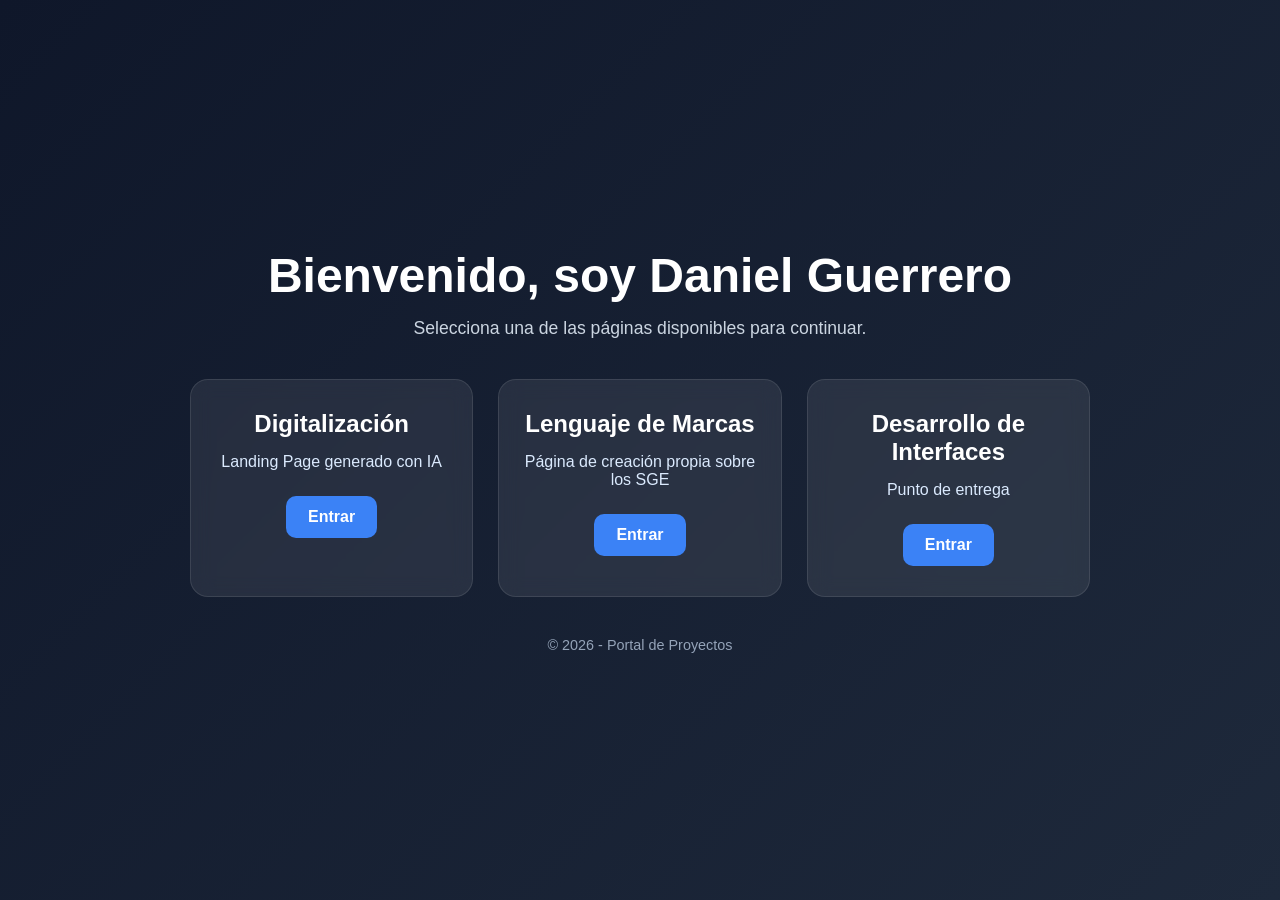
<file: index.html>
<!-- Portal Principal generado con IA, pero que no cuenta para ningún proyecto -->

<!DOCTYPE html>
<html lang="es">

<head>
    <meta charset="UTF-8" />
    <meta name="viewport" content="width=device-width, initial-scale=1.0" />

    <title>Portal Principal</title>

    <style>
        * {
            margin: 0;
            padding: 0;
            box-sizing: border-box;
            font-family: Arial, sans-serif;
        }

        body {
            min-height: 100vh;
            background: linear-gradient(135deg, #0f172a, #1e293b);
            display: flex;
            justify-content: center;
            align-items: center;
            color: white;
            padding: 20px;
        }

        .container {
            width: 100%;
            max-width: 900px;
            text-align: center;
        }

        h1 {
            font-size: 3rem;
            margin-bottom: 15px;
        }

        p {
            color: #cbd5e1;
            margin-bottom: 40px;
            font-size: 1.1rem;
        }

        .cards {
            display: grid;
            grid-template-columns: repeat(auto-fit, minmax(260px, 1fr));
            gap: 25px;
        }

        .card {
            background: rgba(255, 255, 255, 0.08);
            border: 1px solid rgba(255, 255, 255, 0.1);
            border-radius: 18px;
            padding: 30px 25px;
            backdrop-filter: blur(10px);
            transition: transform 0.3s ease, background 0.3s ease;
        }

        .card:hover {
            transform: translateY(-8px);
            background: rgba(255, 255, 255, 0.12);
        }

        .card h2 {
            margin-bottom: 15px;
            font-size: 1.5rem;
        }

        .card p {
            margin-bottom: 25px;
            font-size: 1rem;
            color: #dbeafe;
        }

        .btn {
            display: inline-block;
            text-decoration: none;
            background: #3b82f6;
            color: white;
            padding: 12px 22px;
            border-radius: 10px;
            font-weight: bold;
            transition: background 0.3s ease;
        }

        .btn:hover {
            background: #2563eb;
        }

        footer {
            margin-top: 40px;
            color: #94a3b8;
            font-size: 0.9rem;
        }

        @media (max-width: 600px) {
            h1 {
                font-size: 2.2rem;
            }
        }
    </style>
</head>

<body>

    <div class="container">

        <h1>Bienvenido, soy Daniel Guerrero</h1>

        <p>
            Selecciona una de las páginas disponibles para continuar.
        </p>

        <div class="cards">

            <div class="card">
                <h2>Digitalización</h2>
                <p>Landing Page generado con IA</p>

                <a class="btn" href="./Web_digitalizacion/index.html">
                    Entrar
                </a>
            </div>

            <div class="card">
                <h2>Lenguaje de Marcas</h2>
                <p>Página de creación propia sobre los SGE</p>

                <a class="btn" href="./Web_lenguaje_marcas/index.html">
                    Entrar
                </a>
            </div>

            <div class="card">
                <h2>Desarrollo de Interfaces</h2>
                <p>Punto de entrega</p>

                <a class="btn" href="./Desarrollo_interfaces/index.html">
                    Entrar
                </a>
            </div>

        </div>

        <footer>
            © 2026 - Portal de Proyectos
        </footer>

    </div>

</body>
</html>
</file>
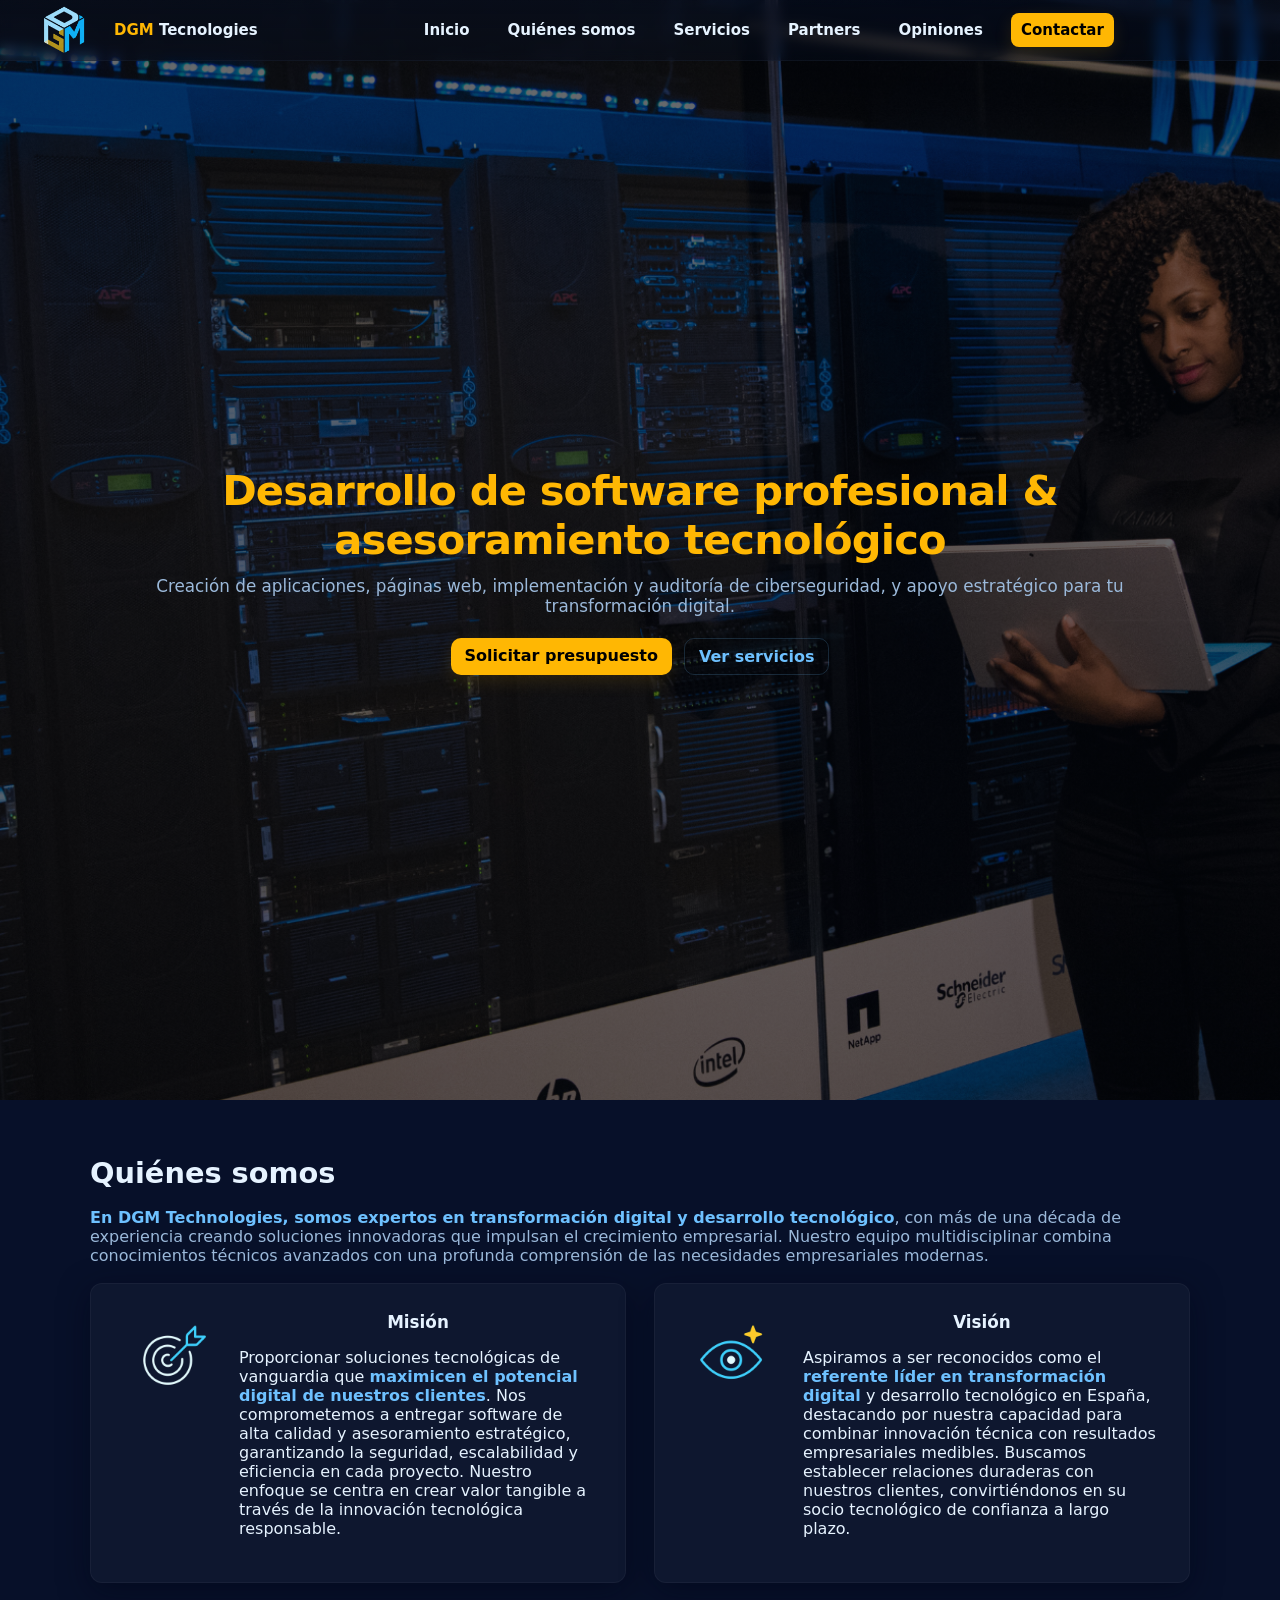
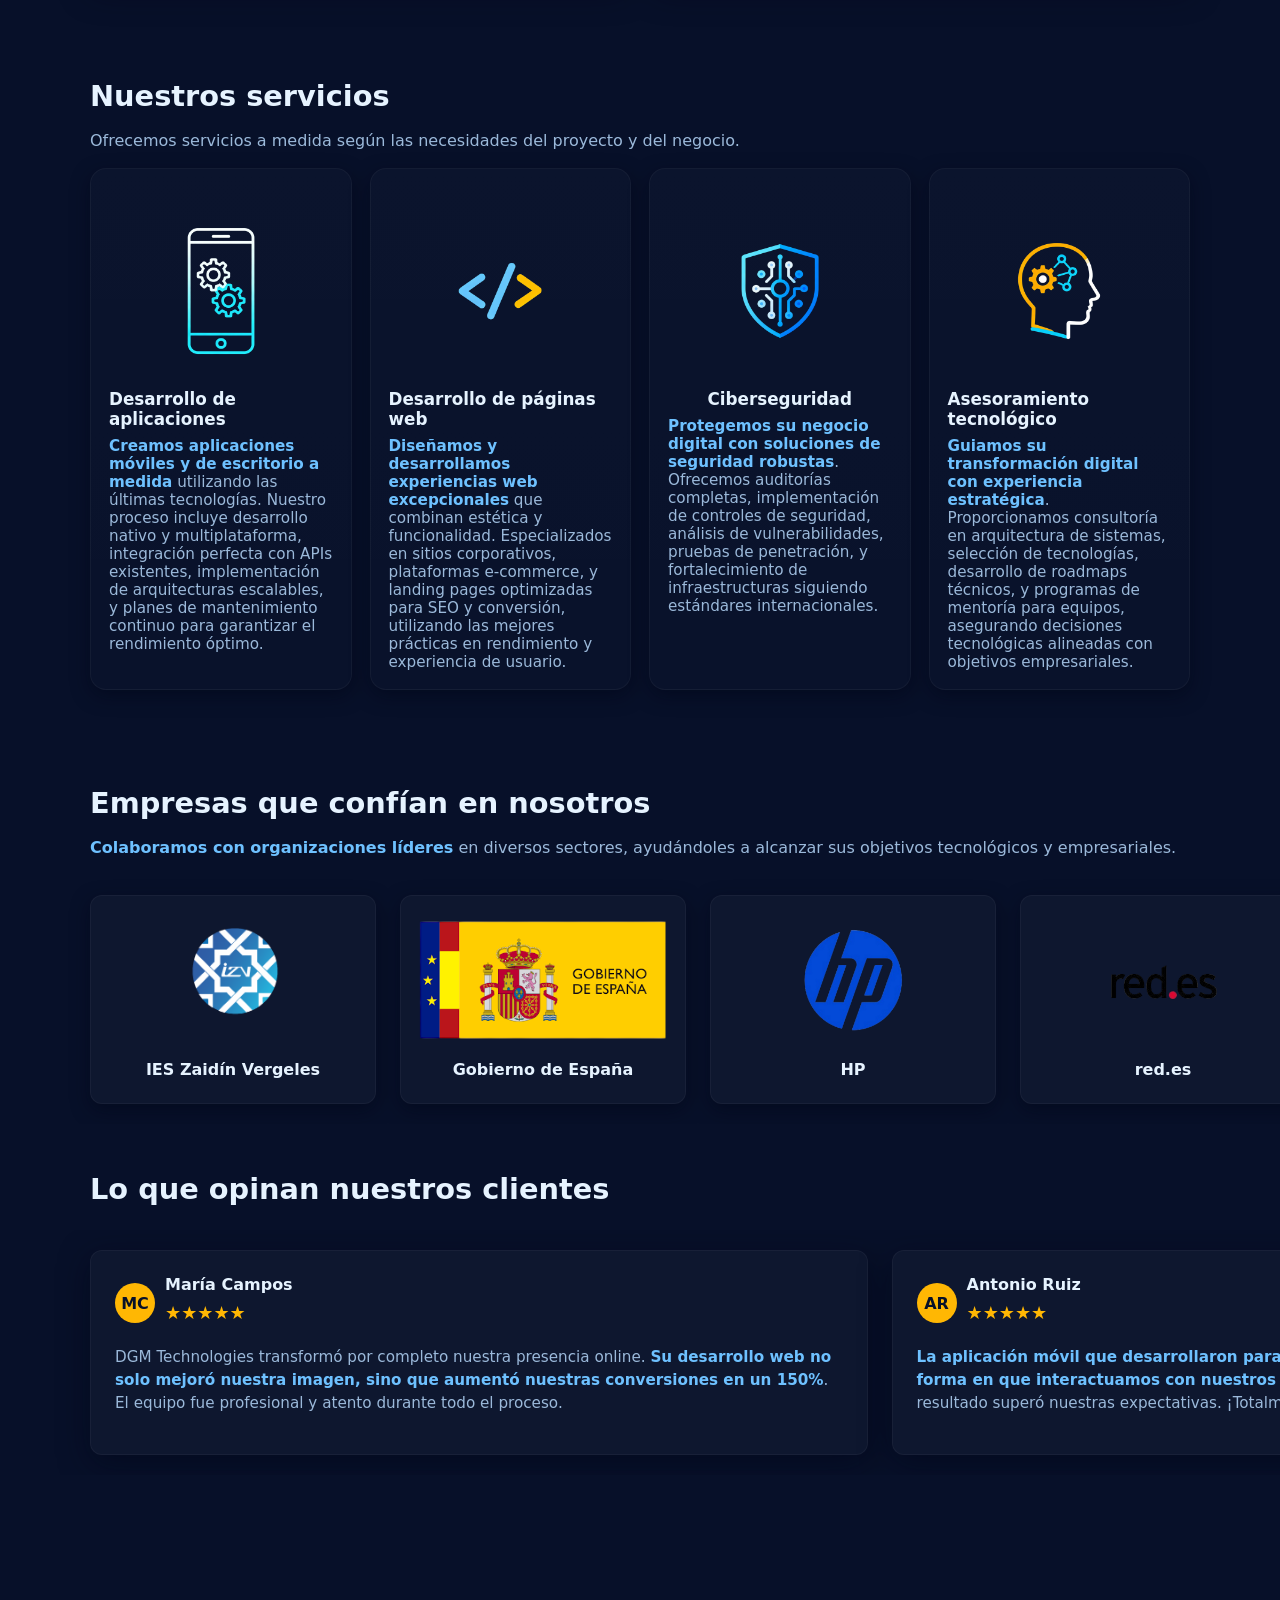
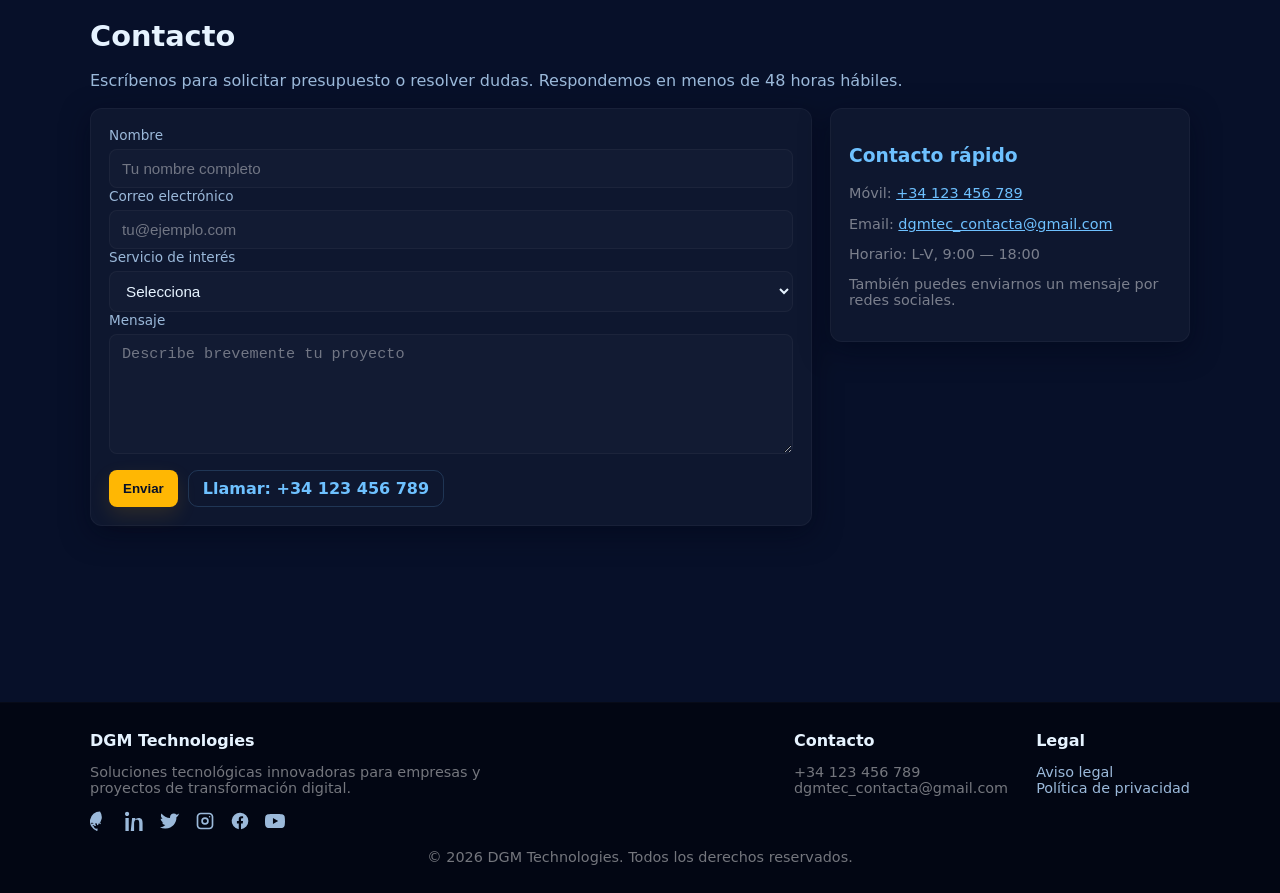
<file: Web_digitalizacion/index.html>
<!DOCTYPE html>
<html lang="es">
<head>
    <meta charset="utf-8" />
    <meta name="viewport" content="width=device-width,initial-scale=1" />
    <title>DGM Tecnologies</title>
    <meta name="description" content="Desarrollador de software: desarrollo de aplicaciones, páginas web, ciberseguridad y asesoramiento tecnológico."/>
    <link rel="icon" href="./images/favicon.png" />
    <style>
        :root{
            /* Dark theme with mustard and sky-blue accents */
            --bg: #071029;              /* profundo azul marino oscuro */
            --panel: rgba(255,255,255,0.03);
            --border: rgba(255,255,255,0.04);
            --text: #e6f3ff;           /* texto principal muy claro */
            --muted: #9bb9da;          /* texto secundario (celeste suave) */
            --accent: #ffb703;         /* mostaza (primario) */
            --accent-2: #6ec1ff;       /* celeste (secundario) */
            --brand-dark: #071029;
            font-family: Inter, system-ui, -apple-system, "Segoe UI", Roboto, "Helvetica Neue", Arial;
        }

        html { scroll-behavior: smooth; }
        body { margin:0; color:var(--text); background:var(--bg); -webkit-font-smoothing:antialiased; }

        /* NAV */
        .nav{
            position:fixed; left:0; right:0; top:0; z-index:40;
            display:flex; align-items:center; justify-content:space-between;
            /* Altura reducida a la mitad: establecemos altura fija y padding reducido. */
            height:48px; /* altura fija más compacta */
            padding:6px 20px;
            background: linear-gradient(180deg, rgba(7,16,36,0.55), rgba(7,16,36,0.35));
            border-bottom: 1px solid rgba(255,255,255,0.03);
            backdrop-filter: blur(6px);
            overflow: visible; /* permitir que el logo mayor sobresalga sin recortarse */
        }
        .nav .brand{ display:flex; align-items:center; gap:10px; font-weight:800; color:var(--text); text-decoration:none; }
        /* Imagen de la marca: tamaño duplicado según petición */
        .nav .brand img{ width:68px; height:68px; border-radius:8px; object-fit:cover; filter:brightness(1.05) saturate(0.9); }
        .nav-inner{ display:flex; gap:18px; align-items:center; }
        .nav a{ color:var(--text); text-decoration:none; padding:8px 10px; border-radius:8px; font-weight:600; font-size:15px; }
        .nav a:hover{ background: rgba(110,193,255,0.08); color:var(--accent-2); }
        .cta-btn{
            background:var(--accent); color:#000000 !important; padding:8px 14px; border-radius:10px; text-decoration:none; font-weight:700;
            box-shadow: 0 6px 18px rgba(255,183,3,0.12);
        }
        /* Asegurar que el estado hover mantenga texto negro y que tenga suficiente especificidad */
        .nav a.cta-btn:hover, .cta-btn:hover {
            color: #000000 !important;
        }

        /* HERO */
        .hero{
            min-height:100vh; display:flex; align-items:center; justify-content:center;
            color:var(--text); text-align:center; padding:120px 20px 80px;
            background-image:
                linear-gradient(180deg, rgba(3,6,12,0.6), rgba(3,6,12,0.6)),
                url('./images/cabecera.png');
            background-size:cover; background-position:center;
            background-repeat:no-repeat;
        }
        .hero .container{ max-width:1000px; }
        .hero h1{ font-size:clamp(1.6rem,4vw,2.6rem); margin:0 0 12px; font-weight:800; letter-spacing:-0.02em; color:var(--text); }
        .hero p{ margin:0 0 22px; color:var(--muted); font-size:1.05rem; }
        .hero .actions{ display:flex; gap:12px; justify-content:center; flex-wrap:wrap; }
        .ghost-btn{
            padding:8px 14px; border-radius:10px; border:1px solid rgba(110,193,255,0.18); color:var(--accent-2); text-decoration:none;
            background: transparent; font-weight:600;
        }

        /* SECTIONS */
        main{ padding:48px 20px; max-width:1100px; margin: -40px auto 80px; color:var(--text); }
        section{ padding:48px 0; }
    h2{ margin:0 0 18px; font-size:1.8rem; color:var(--text); }
        p.lead{ color:var(--muted); margin:0 0 18px; }

        /* ABOUT */
        .about{ display:flex; gap:28px; align-items:center; flex-wrap:wrap; }
        .about .card{
            background:var(--panel); padding:28px; border-radius:12px;
            box-shadow:0 8px 30px rgba(2,6,23,0.5);
            border: 1px solid var(--border); flex:1 1 420px; color:var(--text);
            display: flex; align-items: flex-start; gap: 24px;
        }
        .about .card .card-content {
            flex: 1;
        }
        .about .card .card-logo {
            width: 96px;
            height: 96px;
            object-fit: contain;
        }

        /* SERVICES */
        .services-grid{ display:grid; grid-template-columns:repeat(auto-fit,minmax(220px,1fr)); gap:18px; }
        .service{
            background:linear-gradient(180deg, rgba(255,255,255,0.02), rgba(255,255,255,0.01));
            padding:28px 18px 18px 18px; border-radius:16px; box-shadow:0 6px 18px rgba(2,6,23,0.5);
            border:1px solid var(--border);
            display:flex; flex-direction:column; align-items:center; min-height:260px;
        }
        .service-logo{
            width:192px; height:192px; object-fit:contain; margin-bottom:2px; margin-top:-2px;
            display:block;
        }
    .service h3{ margin:0 0 8px; font-size:1.05rem; color:var(--text); }
    .card h3{ margin:0 0 8px; font-size:1.05rem; color:var(--text); text-align:center; }
        .service p{ margin:0; color:var(--muted); font-size:0.95rem; }

        /* PARTNERS */
        .partners-container {
            position: relative;
            overflow: hidden;
            padding: 20px 0;
            margin-left: calc(-50vw + 50%);
            margin-right: calc(-50vw + 50%);
            width: 100vw;
        }
        .partners-slider {
            display: flex;
            gap: 24px;
            transition: transform 0.5s ease;
            width: 100%;
            padding: 0 calc((100vw - 1100px) / 2);
        }
        .partner {
            flex: 0 0 calc(20% - 20px);
            min-width: 200px;
            background: var(--panel);
            padding: 24px;
            border-radius: 12px;
            box-shadow: 0 6px 18px rgba(2,6,23,0.5);
            border: 1px solid var(--border);
            text-align: center;
            display: flex;
            flex-direction: column;
            align-items: center;
            justify-content: center;
        }
        .partner img {
            height: 120px;
            width: auto;
            object-fit: contain;
            margin-bottom: 12px;
            transition: transform 0.3s ease;
        }
        .partner:hover img {
            transform: scale(1.05);
        }
        .partner-name {
            color: var(--text);
            font-weight: 600;
            margin-top: 8px;
        }

        @keyframes slidePartners {
            from { transform: translateX(calc(-20% * 14)); }
            to { transform: translateX(0); }
        }

        .partners-slider {
            animation: slidePartners 84s linear infinite;
        }
        .partners-slider:hover {
            animation-play-state: paused;
        }

        /* CONTACT */
        .contact-grid{ display:grid; grid-template-columns:1fr 360px; gap:18px; align-items:start; }
        form{ background:var(--panel); padding:18px; border-radius:12px; box-shadow:0 8px 28px rgba(2,6,23,0.5); border:1px solid var(--border); color:var(--text); }
        label{ display:block; font-size:0.85rem; margin-bottom:6px; color:var(--muted); }
        input, textarea, select {
            box-sizing: border-box;
            width:100%; max-width:100%; padding:10px 12px; border:1px solid rgba(255,255,255,0.04);
            border-radius:8px; font-size:0.95rem; background: rgba(255,255,255,0.02); color:var(--text);
        }
        /* Estilado del desplegable y de sus opciones para fondo oscuro */
        select { background: rgba(255,255,255,0.02); color:var(--text); }
        select option { background: rgba(3,6,12,0.95); color:var(--text); }
        input::placeholder, textarea::placeholder { color: rgba(255,255,255,0.4); }
        textarea{ min-height:120px; resize:vertical; }
        .form-actions{ display:flex; gap:10px; margin-top:12px; }
        .submit{
            background:var(--accent); color:var(--brand-dark); padding:10px 14px; border-radius:8px; border:0; cursor:pointer; font-weight:700;
            box-shadow: 0 8px 20px rgba(255,183,3,0.12);
        }

        /* REVIEWS */
        .reviews-container {
            margin: 24px 0 48px;
            overflow: hidden;
            position: relative;
            margin-left: calc(-50vw + 50%);
            margin-right: calc(-50vw + 50%);
            width: 100vw;
        }
        .reviews-slider {
            display: flex;
            gap: 24px;
            padding: 20px calc((100vw - 1100px) / 2);
            transition: transform 0.5s ease;
            width: fit-content;
        }
        .review-card {
            flex: 0 0 calc(25% - 18px);
            min-width: 260px;
            background: var(--panel);
            padding: 24px;
            border-radius: 12px;
            box-shadow: 0 8px 30px rgba(2,6,23,0.5);
            border: 1px solid var(--border);
        }
        @keyframes slideReviews {
            0% { transform: translateX(0); }
            100% { transform: translateX(calc(-25% * 6 - 24px * 6)); }
        }
        .reviews-slider {
            animation: slideReviews 72s linear infinite;
        }
        .reviews-slider:hover {
            animation-play-state: paused;
        }
        .review-header {
            display: flex;
            align-items: center;
            gap: 10px;
            margin-bottom: 12px;
        }
        .review-avatar {
            width: 40px;
            height: 40px;
            border-radius: 50%;
            background: var(--accent);
            display: flex;
            align-items: center;
            justify-content: center;
            color: var(--brand-dark);
            font-weight: bold;
        }
        .review-stars {
            color: var(--accent);
            font-size: 18px;
            margin: 8px 0;
        }
        .review-text {
            color: var(--muted);
            font-size: 0.95rem;
            line-height: 1.5;
        }
        .highlight {
            color: var(--accent-2);
            font-weight: 600;
        }

        /* FOOTER */
        footer{ background:#020613; color:var(--muted); padding:28px 20px; margin-top:36px; border-top:1px solid rgba(255,255,255,0.02); }
        .footer-grid{ max-width:1100px; margin:0 auto; display:flex; gap:20px; flex-wrap:wrap; justify-content:space-between; }
        .social a{ color:var(--muted); text-decoration:none; margin-right:10px; display:inline-block; }
        .small{ color:rgba(255,255,255,0.45); font-size:0.9rem; }

        /* RESPONSIVE NAV */
        .menu-toggle{ display:none; background:transparent; border:0; color:var(--text); font-size:20px; }
        @media (max-width:880px){
            .nav-inner{ display:none; position:fixed; top:60px; right:14px; background:rgba(3,6,12,0.95); padding:12px; border-radius:10px; flex-direction:column; min-width:180px; border:1px solid rgba(255,255,255,0.03); }
            .menu-toggle{ display:block; }
            .nav.open .nav-inner{ display:flex; }
            main{ margin-top:20px; }
            .contact-grid{ grid-template-columns:1fr; }
        }

        /* Animations */
        @keyframes fadeIn {
            from {
                opacity: 0;
                filter: blur(10px);
                transform: translateY(20px);
            }
            to {
                opacity: 1;
                filter: blur(0);
                transform: translateY(0);
            }
        }

        .hero h1 {
            opacity: 0;
            animation: fadeIn 1s ease forwards;
            animation-delay: 0.5s;
        }

        .hero p {
            opacity: 0;
            animation: fadeIn 1s ease forwards;
            animation-delay: 0.8s;
        }

        .hero .actions {
            opacity: 0;
            animation: fadeIn 1s ease forwards;
            animation-delay: 1.1s;
        }

        .fade-in-section {
            opacity: 0;
            transform: translateY(30px);
            transition: opacity 2.4s ease, transform 2.4s ease;
        }

        .fade-in-section.is-visible {
            opacity: 1;
            transform: translateY(0);
        }

        /* small tweaks */
        a { color:var(--accent-2); }
        .brand-tag { color:var(--accent); font-weight:700; }
    </style>
</head>
<body>
    <header class="nav" id="top">
        <div class="nav-inner-left" style="display:flex;align-items:center;gap:12px;">
            <a class="brand" href="#home" aria-label="Inicio">
                <img src="./images/dgm.png" alt="Logo DGM">
                <span style="display:inline-block;margin-left:6px;color:var(--text)"><span style="color:var(--accent);font-weight:800">DGM</span> Tecnologies</span>
            </a>
        </div>

        <nav class="nav-inner" role="navigation" aria-label="Menú principal">
            <a href="#home">Inicio</a>
            <a href="#about">Quiénes somos</a>
            <a href="#services">Servicios</a>
            <a href="#partners">Partners</a>
            <a href="#reviews">Opiniones</a>
            <a href="#contact" class="cta-btn">Contactar</a>
        </nav>

        <div style="display:flex;gap:10px;align-items:center;">
            <button class="menu-toggle" aria-expanded="false" aria-label="Abrir menú" onclick="document.querySelector('.nav').classList.toggle('open'); toggleMenuBtn(this);">☰</button>
        </div>
    </header>

    <section id="home" class="hero" aria-label="Hero">
        <div class="container">
            <h1 style="color:var(--accent)">Desarrollo de software profesional & asesoramiento tecnológico</h1>
            <p>Creación de aplicaciones, páginas web, implementación y auditoría de ciberseguridad, y apoyo estratégico para tu transformación digital.</p>
            <div class="actions">
                <a class="cta-btn" href="#contact">Solicitar presupuesto</a>
                <a class="ghost-btn" href="#services">Ver servicios</a>
            </div>
        </div>
    </section>

    <main>
        <section id="about" aria-labelledby="about-title" class="fade-in-section">
            <h2 id="about-title">Quiénes somos</h2>
            <p class="lead"><span class="highlight" style="color:var(--accent-2)">En DGM Technologies, somos expertos en transformación digital y desarrollo tecnológico</span>, con más de una década de experiencia creando soluciones innovadoras que impulsan el crecimiento empresarial. Nuestro equipo multidisciplinar combina conocimientos técnicos avanzados con una profunda comprensión de las necesidades empresariales modernas.</p>
            <div class="about">
                <div class="card">
                    <img src="./images/mision.png" alt="Logo Misión" class="card-logo">
                    <div class="card-content">
                        <h3 style="color:var(--text)">Misión</h3>
                        <p>Proporcionar soluciones tecnológicas de vanguardia que <span class="highlight" style="color:var(--accent-2)">maximicen el potencial digital de nuestros clientes</span>. Nos comprometemos a entregar software de alta calidad y asesoramiento estratégico, garantizando la seguridad, escalabilidad y eficiencia en cada proyecto. Nuestro enfoque se centra en crear valor tangible a través de la innovación tecnológica responsable.</p>
                    </div>
                </div>
                <div class="card">
                    <img src="./images/vision.png" alt="Logo Visión" class="card-logo">
                    <div class="card-content">
                        <h3 style="color:var(--text)">Visión</h3>
                        <p>Aspiramos a ser reconocidos como el <span class="highlight" style="color:var(--accent-2)">referente líder en transformación digital</span> y desarrollo tecnológico en España, destacando por nuestra capacidad para combinar innovación técnica con resultados empresariales medibles. Buscamos establecer relaciones duraderas con nuestros clientes, convirtiéndonos en su socio tecnológico de confianza a largo plazo.</p>
                    </div>
                </div>
            </div>
        </section>

        <section id="services" aria-labelledby="services-title" class="fade-in-section">
                <h2 id="services-title">Nuestros servicios</h2>
            <p class="lead">Ofrecemos servicios a medida según las necesidades del proyecto y del negocio.</p>
            <div class="services-grid">
                <article class="service" aria-labelledby="s1">
                    <img src="./images/logo_app.png" alt="Logo Desarrollo de aplicaciones" class="service-logo" />
                    <h3 id="s1">Desarrollo de aplicaciones</h3>
                    <p><span class="highlight" style="color:var(--accent-2)">Creamos aplicaciones móviles y de escritorio a medida</span> utilizando las últimas tecnologías. Nuestro proceso incluye desarrollo nativo y multiplataforma, integración perfecta con APIs existentes, implementación de arquitecturas escalables, y planes de mantenimiento continuo para garantizar el rendimiento óptimo.</p>
                </article>
                <article class="service" aria-labelledby="s2">
                    <img src="./images/logo_web.png" alt="Logo Desarrollo de páginas web" class="service-logo" />
                    <h3 id="s2">Desarrollo de páginas web</h3>
                    <p><span class="highlight" style="color:var(--accent-2)">Diseñamos y desarrollamos experiencias web excepcionales</span> que combinan estética y funcionalidad. Especializados en sitios corporativos, plataformas e-commerce, y landing pages optimizadas para SEO y conversión, utilizando las mejores prácticas en rendimiento y experiencia de usuario.</p>
                </article>
                <article class="service" aria-labelledby="s3">
                    <img src="./images/logo_seg.png" alt="Logo Ciberseguridad" class="service-logo" />
                    <h3 id="s3">Ciberseguridad</h3>
                    <p><span class="highlight" style="color:var(--accent-2)">Protegemos su negocio digital con soluciones de seguridad robustas</span>. Ofrecemos auditorías completas, implementación de controles de seguridad, análisis de vulnerabilidades, pruebas de penetración, y fortalecimiento de infraestructuras siguiendo estándares internacionales.</p>
                </article>
                <article class="service" aria-labelledby="s4">
                    <img src="./images/logo_aseso.png" alt="Logo Asesoramiento tecnológico" class="service-logo" />
                    <h3 id="s4">Asesoramiento tecnológico</h3>
                    <p><span class="highlight" style="color:var(--accent-2)">Guiamos su transformación digital con experiencia estratégica</span>. Proporcionamos consultoría en arquitectura de sistemas, selección de tecnologías, desarrollo de roadmaps técnicos, y programas de mentoría para equipos, asegurando decisiones tecnológicas alineadas con objetivos empresariales.</p>
                </article>
            </div>
        </section>

        <section id="partners" aria-labelledby="partners-title" class="fade-in-section">
            <h2 id="partners-title">Empresas que confían en nosotros</h2>
            <p class="lead"><span class="highlight" style="color:var(--accent-2)">Colaboramos con organizaciones líderes</span> en diversos sectores, ayudándoles a alcanzar sus objetivos tecnológicos y empresariales.</p>
            <div class="partners-container">
                <div class="partners-slider">
                    <!-- Original partners -->
                    <div class="partner">
                        <img src="./images/zv.png" alt="IES Zaidín Vergeles">
                        <div class="partner-name">IES Zaidín Vergeles</div>
                    </div>
                    <div class="partner">
                        <img src="./images/gob.png" alt="Gobierno de España">
                        <div class="partner-name">Gobierno de España</div>
                    </div>
                    <div class="partner">
                        <img src="./images/hp.png" alt="HP">
                        <div class="partner-name">HP</div>
                    </div>
                    <div class="partner">
                        <img src="./images/red.png" alt="red.es">
                        <div class="partner-name">red.es</div>
                    </div>
                    <div class="partner">
                        <img src="./images/ugr.png" alt="UGR">
                        <div class="partner-name">UGR</div>
                    </div>
                    <div class="partner">
                        <img src="./images/mercadona.png" alt="Mercadona">
                        <div class="partner-name">Mercadona</div>
                    </div>
                    <div class="partner">
                        <img src="./images/movistar.png" alt="Movistar">
                        <div class="partner-name">Movistar</div>
                    </div>
                    <div class="partner">
                        <img src="./images/xataca.png" alt="Xataca">
                        <div class="partner-name">Xataca</div>
                    </div>
                    <div class="partner">
                        <img src="./images/aws.png" alt="AWS">
                        <div class="partner-name">AWS</div>
                    </div>
                    <div class="partner">
                        <img src="./images/avast.png" alt="Avast">
                        <div class="partner-name">Avast</div>
                    </div>
                    <div class="partner">
                        <img src="./images/cisco.png" alt="Cisco">
                        <div class="partner-name">Cisco</div>
                    </div>
                    <div class="partner">
                        <img src="./images/intel.png" alt="Intel">
                        <div class="partner-name">Intel</div>
                    </div>
                    <div class="partner">
                        <img src="./images/tsystems.png" alt="T-Systems">
                        <div class="partner-name">T-Systems</div>
                    </div>
                    <div class="partner">
                        <img src="./images/prosegur.png" alt="Prosegur Alarmas">
                        <div class="partner-name">Prosegur Alarmas</div>
                    </div>
                    <!-- Duplicate first few partners for smooth infinite scroll -->
                    <div class="partner">
                        <img src="./images/zv.png" alt="IES Zaidín Vergeles">
                        <div class="partner-name">IES Zaidín Vergeles</div>
                    </div>
                    <div class="partner">
                        <img src="./images/gob.png" alt="Gobierno de España">
                        <div class="partner-name">Gobierno de España</div>
                    </div>
                    <div class="partner">
                        <img src="./images/hp.png" alt="HP">
                        <div class="partner-name">HP</div>
                    </div>
                    <div class="partner">
                        <img src="./images/red.png" alt="red.es">
                        <div class="partner-name">red.es</div>
                    </div>
                </div>
            </div>

            <h2 id="reviews" style="margin-top: 48px;">Lo que opinan nuestros clientes</h2>
            <div class="reviews-container">
                <div class="reviews-slider">
                    <div class="review-card">
                        <div class="review-header">
                            <div class="review-avatar">MC</div>
                            <div>
                                <strong>María Campos</strong>
                                <div class="review-stars">★★★★★</div>
                            </div>
                        </div>
                        <p class="review-text">DGM Technologies transformó por completo nuestra presencia online. <span class="highlight">Su desarrollo web no solo mejoró nuestra imagen, sino que aumentó nuestras conversiones en un 150%</span>. El equipo fue profesional y atento durante todo el proceso.</p>
                    </div>
                    <div class="review-card">
                        <div class="review-header">
                            <div class="review-avatar">AR</div>
                            <div>
                                <strong>Antonio Ruiz</strong>
                                <div class="review-stars">★★★★★</div>
                            </div>
                        </div>
                        <p class="review-text"><span class="highlight">La aplicación móvil que desarrollaron para nuestra empresa ha revolucionado la forma en que interactuamos con nuestros clientes</span>. El proceso fue transparente y el resultado superó nuestras expectativas. ¡Totalmente recomendados!</p>
                    </div>
                    <div class="review-card">
                        <div class="review-header">
                            <div class="review-avatar">LP</div>
                            <div>
                                <strong>Laura Pérez</strong>
                                <div class="review-stars">★★★★½</div>
                            </div>
                        </div>
                        <p class="review-text">Su servicio de ciberseguridad es excepcional. <span class="highlight">Identificaron vulnerabilidades críticas que no habíamos detectado y nos ayudaron a implementar medidas de protección efectivas</span>. Su experiencia en seguridad es invaluable.</p>
                    </div>
                    <div class="review-card">
                        <div class="review-header">
                            <div class="review-avatar">JM</div>
                            <div>
                                <strong>José Martínez</strong>
                                <div class="review-stars">★★★★★</div>
                            </div>
                        </div>
                        <p class="review-text">El asesoramiento tecnológico de DGM Tec fue crucial para nuestra transformación digital. <span class="highlight">Sus recomendaciones nos ayudaron a optimizar procesos y reducir costos operativos en un 30%</span>. Su visión estratégica es extraordinaria.</p>
                    </div>
                    <div class="review-card">
                        <div class="review-header">
                            <div class="review-avatar">PL</div>
                            <div>
                                <strong>Patricia López</strong>
                                <div class="review-stars">★★★☆☆</div>
                            </div>
                        </div>
                        <p class="review-text"><span class="highlight">Un equipo comprometido con resultados, aunque algunos procesos tomaron más tiempo del esperado</span>. La calidad del trabajo es buena pero la planificación podría mejorar.</p>
                    </div>
                    <div class="review-card">
                        <div class="review-header">
                            <div class="review-avatar">RV</div>
                            <div>
                                <strong>Roberto Vázquez</strong>
                                <div class="review-stars">★★★☆☆</div>
                            </div>
                        </div>
                        <p class="review-text">Buenos resultados en general, con <span class="highlight">espacio para mejorar en tiempos de entrega y comunicación durante el desarrollo</span>. El producto final cumple con lo esperado.</p>
                    </div>
                    <!-- Duplicate cards for smooth infinite scroll -->
                    <div class="review-card">
                        <div class="review-header">
                            <div class="review-avatar">MC</div>
                            <div>
                                <strong>María Campos</strong>
                                <div class="review-stars">★★★★★</div>
                            </div>
                        </div>
                        <p class="review-text">DGM Technologies transformó por completo nuestra presencia online. <span class="highlight">Su desarrollo web no solo mejoró nuestra imagen, sino que aumentó nuestras conversiones en un 150%</span>. El equipo fue profesional y atento durante todo el proceso.</p>
                    </div>
                    <div class="review-card">
                        <div class="review-header">
                            <div class="review-avatar">AR</div>
                            <div>
                                <strong>Antonio Ruiz</strong>
                                <div class="review-stars">★★★★★</div>
                            </div>
                        </div>
                        <p class="review-text"><span class="highlight">La aplicación móvil que desarrollaron para nuestra empresa ha revolucionado la forma en que interactuamos con nuestros clientes</span>. El proceso fue transparente y el resultado superó nuestras expectativas. ¡Totalmente recomendados!</p>
                    </div>
                    <div class="review-card">
                        <div class="review-header">
                            <div class="review-avatar">LP</div>
                            <div>
                                <strong>Laura Pérez</strong>
                                <div class="review-stars">★★★★½</div>
                            </div>
                        </div>
                        <p class="review-text">Su servicio de ciberseguridad es excepcional. <span class="highlight">Identificaron vulnerabilidades críticas que no habíamos detectado y nos ayudaron a implementar medidas de protección efectivas</span>. Su experiencia en seguridad es invaluable.</p>
                    </div>
                </div>
            </div>
        </section>

        <section id="contact" aria-labelledby="contact-title" class="fade-in-section">
            <h2 id="contact-title">Contacto</h2>
            <p class="lead">Escríbenos para solicitar presupuesto o resolver dudas. Respondemos en menos de 48 horas hábiles.</p>

            <div class="contact-grid">
                <form onsubmit="handleSubmit(event)" aria-label="Formulario de contacto">
                    <label for="name">Nombre</label>
                    <input id="name" name="name" required placeholder="Tu nombre completo">

                    <label for="email">Correo electrónico</label>
                    <input id="email" name="email" type="email" required placeholder="tu@ejemplo.com">

                    <label for="service">Servicio de interés</label>
                    <select id="service" name="service" required>
                        <option value="">Selecciona</option>
                        <option>Desarrollo de aplicaciones</option>
                        <option>Desarrollo web</option>
                        <option>Ciberseguridad</option>
                        <option>Asesoramiento tecnológico</option>
                        <option>Otro</option>
                    </select>

                    <label for="message">Mensaje</label>
                    <textarea id="message" name="message" placeholder="Describe brevemente tu proyecto" required></textarea>

                    <div class="form-actions">
                        <button type="submit" class="submit">Enviar</button>
                        <a class="ghost-btn" href="tel:+34123456789">Llamar: +34 123 456 789</a>
                    </div>
                </form>

                <aside style="background:var(--panel); padding:18px; border-radius:12px; box-shadow:0 8px 28px rgba(2,6,23,0.5); border:1px solid var(--border);">
                    <h3 style="color:var(--accent-2)">Contacto rápido</h3>
                    <p class="small">Móvil: <a href="tel:+34123456789">+34 123 456 789</a></p>
                    <p class="small">Email: <a href="mailto:dgmtec_contacta@gmail.com">dgmtec_contacta@gmail.com</a></p>
                    <p class="small">Horario: L-V, 9:00 — 18:00</p>
                    <p style="margin-top:10px;" class="small">También puedes enviarnos un mensaje por redes sociales.</p>
                </aside>
            </div>
        </section>
    </main>

    <footer>
        <div class="footer-grid">
            <div style="max-width:420px;">
                <strong style="color:var(--text);">DGM Technologies</strong>
                <p class="small">Soluciones tecnológicas innovadoras para empresas y proyectos de transformación digital.</p>
                <div class="social" aria-label="Redes sociales">
                    <a href="https://github.com/dguemar" target="_blank" rel="noopener" aria-label="GitHub">
                        <svg width="20" height="20" viewBox="0 0 24 24" fill="currentColor" style="vertical-align:middle; color:var(--muted)"><path d="M12 .5a12 12 0 00-3.8 23.4c.6.1.8-.3.8-.6v-2.2c-3.3.7-4-1.6-4-1.6-.6-1.5-1.4-1.9-1.4-1.9-1.1-.8.1-.8.1-.8 1.2.1 1.9 1.2 1.9 1.2 1 .1 1.6-.8 1.9-1.3-.7-.1-1.5-.4-1.5-1.7 0-.4.1-.7.3-1-.3-.1-1.1-.4-2.3.9 0 0-.7-.2-2.2.9 0 0-.5-.2-.1-1.6 0 0 1.5-.5 3 .9 0 0 1.2-.1 2.5-.1s2.5.1 2.5.1c1.5-1.4 3-.9 3-.9.4 1.4-.1 1.6-.1 1.6-1.5-1.1-2.2-.9-2.2-.9-1.2-1.3-2-1-2.3-.9.2.3.3.6.3 1v1.5c0 .3.2.7.8.6A12 12 0 0012 .5z"/></svg>
                    </a>
                    <a href="https://es.linkedin.com/in/nate-gentile-aa85a537" target="_blank" rel="noopener" aria-label="LinkedIn">
                        <svg width="20" height="20" viewBox="0 0 24 24" fill="currentColor" style="vertical-align:middle; color:var(--muted)"><path d="M4.98 3.5c0 1.38-1.12 2.5-2.5 2.5S0 4.88 0 3.5 1.12 1 2.5 1 4.98 2.12 4.98 3.5zM.5 8.5h4V24h-4zM8.5 8.5h3.84v2.12h.06c.54-1 1.86-2.12 3.84-2.12 4.1 0 4.86 2.7 4.86 6.21V24h-4V15.3c0-2.07-.04-4.74-2.88-4.74-2.88 0-3.32 2.24-3.32 4.57V24h-4z"/></svg>
                    </a>
                    <a href="https://x.com/nategentile7/status/1640428844988416000" target="_blank" rel="noopener" aria-label="Twitter">
                        <svg width="20" height="20" viewBox="0 0 24 24" fill="currentColor" style="vertical-align:middle; color:var(--muted)"><path d="M23 3a10.9 10.9 0 01-3.14 1.53A4.48 4.48 0 0016.5 3c-2.5 0-4.5 2-4.5 4.5 0 .35.04.7.1 1.03C8.1 8.4 4.3 6.4 1.7 3.1c-.38.65-.6 1.42-.6 2.23 0 1.54.78 2.9 1.98 3.7A4.48 4.48 0 01.8 9.2v.05c0 2.16 1.54 3.97 3.6 4.38-.35.1-.72.14-1.1.14-.27 0-.54-.03-.8-.07.54 1.7 2.1 2.94 3.94 2.97A9 9 0 010 19.54 12.7 12.7 0 006.9 21c8.28 0 12.82-6.85 12.82-12.8 0-.2 0-.4-.02-.6A9.2 9.2 0 0023 3z"/></svg>
                    </a>
                    <a href="https://www.instagram.com/nategentile7/" target="_blank" rel="noopener" aria-label="Instagram">
                        <svg width="20" height="20" viewBox="0 0 24 24" fill="currentColor" style="vertical-align:middle; color:var(--muted)"><path d="M7 2C4.24 2 2 4.24 2 7v10c0 2.76 2.24 5 5 5h10c2.76 0 5-2.24 5-5V7c0-2.76-2.24-5-5-5H7zm10 2c1.66 0 3 1.34 3 3v10c0 1.66-1.34 3-3 3H7c-1.66 0-3-1.34-3-3V7c0-1.66 1.34-3 3-3h10zM12 7.5a4.5 4.5 0 100 9 4.5 4.5 0 000-9zm0 2a2.5 2.5 0 110 5 2.5 2.5 0 010-5zM17.5 6a.9.9 0 100 1.8.9.9 0 000-1.8z"/></svg>
                    </a>
                    <a href="https://www.facebook.com/p/Nate-Gentile-100089796233702/" target="_blank" rel="noopener" aria-label="Facebook">
                        <svg width="20" height="20" viewBox="0 0 24 24" fill="currentColor" style="vertical-align:middle; color:var(--muted)"><path d="M22 12a10 10 0 10-11.5 9.9v-7h-2.2V12h2.2V9.8c0-2.2 1.3-3.4 3.3-3.4.95 0 1.95.17 1.95.17v2.15h-1.1c-1.08 0-1.42.67-1.42 1.35V12h2.42l-.39 2.9h-2.03v7A10 10 0 0022 12z"/></svg>
                    </a>
                    <a href="https://www.youtube.com/channel/UC36xmz34q02JYaZYKrMwXng" target="_blank" rel="noopener" aria-label="YouTube">
                        <svg width="20" height="20" viewBox="0 0 24 24" fill="currentColor" style="vertical-align:middle; color:var(--muted)"><path d="M23.498 6.186a3.016 3.016 0 0 0-2.122-2.136C19.505 3.545 12 3.545 12 3.545s-7.505 0-9.377.505A3.017 3.017 0 0 0 .502 6.186C0 8.07 0 12 0 12s0 3.93.502 5.814a3.016 3.016 0 0 0 2.122 2.136c1.871.505 9.376.505 9.376.505s7.505 0 9.377-.505a3.015 3.015 0 0 0 2.122-2.136C24 15.93 24 12 24 12s0-3.93-.502-5.814zM9.545 15.568V8.432L15.818 12l-6.273 3.568z"/></svg>
                    </a>
                </div>
            </div>

            <div style="display:flex;gap:28px;flex-wrap:wrap;">
                <div>
                    <strong style="color:var(--text)">Contacto</strong>
                    <p class="small">+34 123 456 789<br>dgmtec_contacta@gmail.com</p>
                </div>
                <div>
                    <strong style="color:var(--text)">Legal</strong>
                    <p class="small"><a href="#" style="color:var(--muted);text-decoration:none;">Aviso legal</a><br><a href="#" style="color:var(--muted);text-decoration:none;">Política de privacidad</a></p>
                </div>
            </div>
        </div>
        <div style="text-align:center; margin-top:18px;" class="small">© <span id="year"></span> DGM Technologies. Todos los derechos reservados.</div>
    </footer>

    <script>
        // Toggle mobile menu button aria state
        function toggleMenuBtn(btn){
            const expanded = btn.getAttribute('aria-expanded') === 'true';
            btn.setAttribute('aria-expanded', !expanded);
        }

        // Simple submit handler (placeholder) — reemplazar con integración real.
        function handleSubmit(e){
            e.preventDefault();
            const form = e.target;
            const name = form.name.value.trim();
            const service = form.service.value;
            alert('Gracias ' + (name||'') + '. Tu mensaje ha sido recibido. Seleccionaste: ' + service);
            form.reset();
            location.hash = '#contact';
        }

        // Scroll animation
        function checkFadeElements() {
            const sections = document.querySelectorAll('.fade-in-section');
            sections.forEach(section => {
                const sectionTop = section.getBoundingClientRect().top;
                const windowHeight = window.innerHeight;
                
                if (sectionTop < windowHeight * 0.85) {
                    section.classList.add('is-visible');
                }
            });
        }

        // Check elements on load and scroll
        window.addEventListener('load', checkFadeElements);
        window.addEventListener('scroll', checkFadeElements);

        // Set year in footer
        document.getElementById('year').textContent = new Date().getFullYear();
    </script>
</body>
</html>
</file>
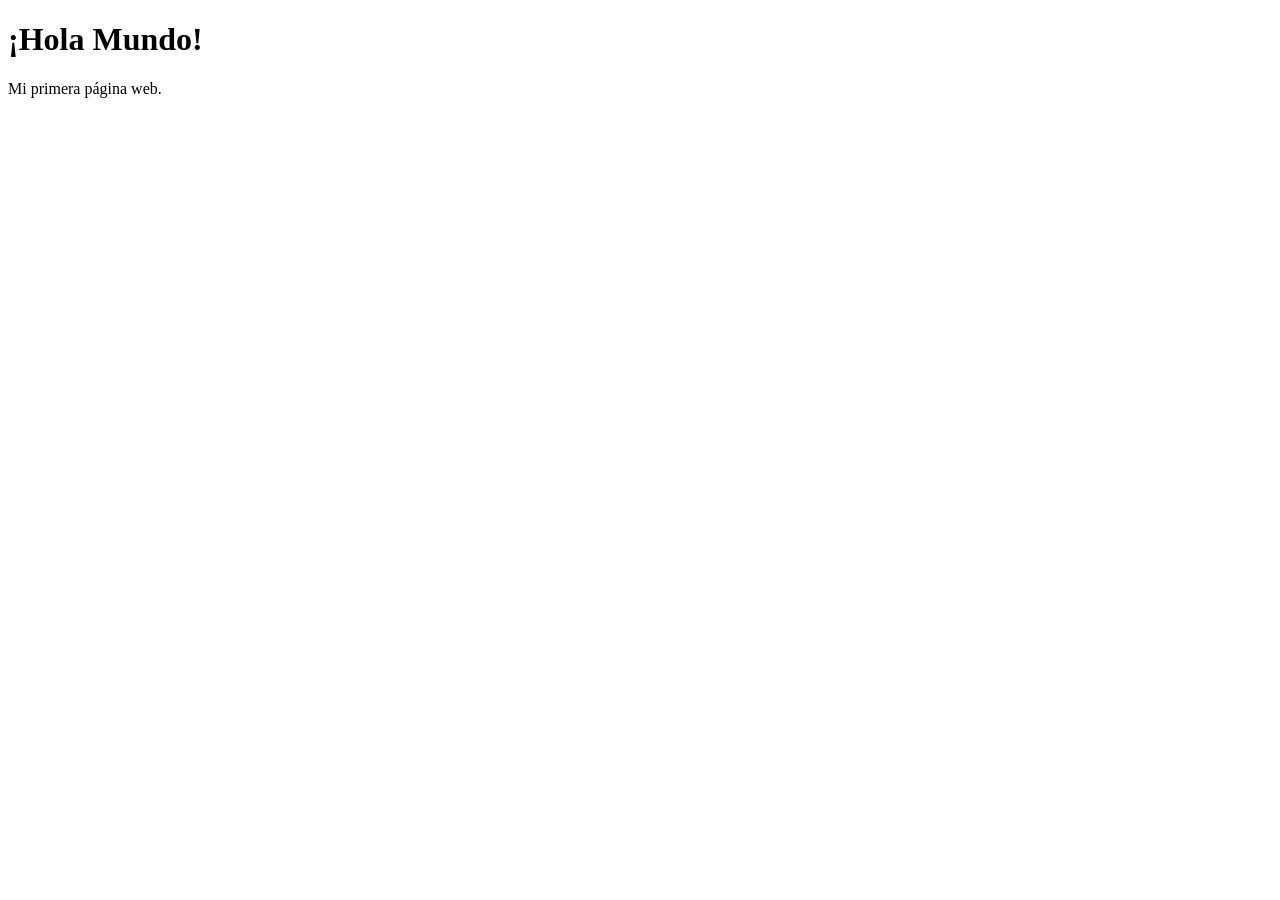
<file: Desarrollo_interfaces/proyecto1/holamundo.html>
<!DOCTYPE html>
<html lang="es">
<head>
    <meta charset="UTF-8">
    <meta name="viewport" content="width=device-width, initial-scale=1.0">
    <title>Hola Mundo</title>
</head>
<body>
    <h1>¡Hola Mundo!</h1>
    <p>Mi primera página web.</p>
</body>
</html>
</file>
